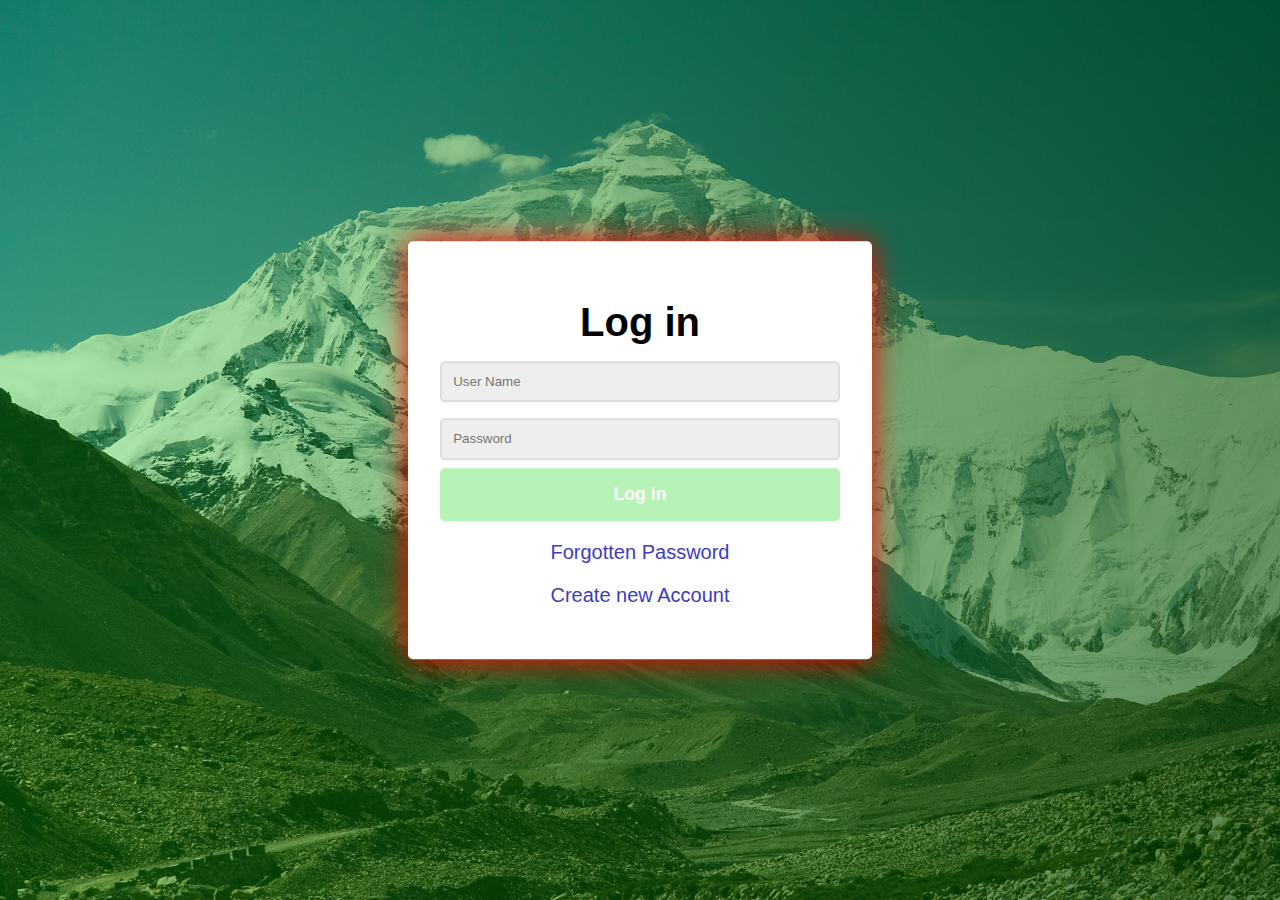
<file: index.html>
<!DOCTYPE html>
<html lang="en">
<head>
    <meta charset="UTF-8">
    <meta name="viewport" content="width=device-width, initial-scale=1.0">
    <title>Document</title>
    <link rel="stylesheet" href="style.css">
    
    <body>
    

  <div class="container">
    <form action="" class="action">
      <h1 class="form__title">Log in</h1>
      <div class="form__message form__message-error"></div>
      <div class="form__input--group">
        <input type="text" class="form_input" autofocus placeholder="User Name">
        <div class="form__input-error-message"></div> 
      </div>
      <div class="form__message form__message-error"></div>
      <div class="form__input--group">
        <input type="password" class="form_input"  placeholder="Password">
        <div class="form__input-error-message"></div> 
      </div>
      <button class="form__button">Log in</button>
      <p class="form__text">
        <a href="forgotpass.html" class="form__link">Forgotten Password </a>
      </p>
      <p class="form__text">
        <a href="register.html" class="form__link">Create new Account</a>
      </p>
    </form>

  </div>
</body>
</html>
</file>
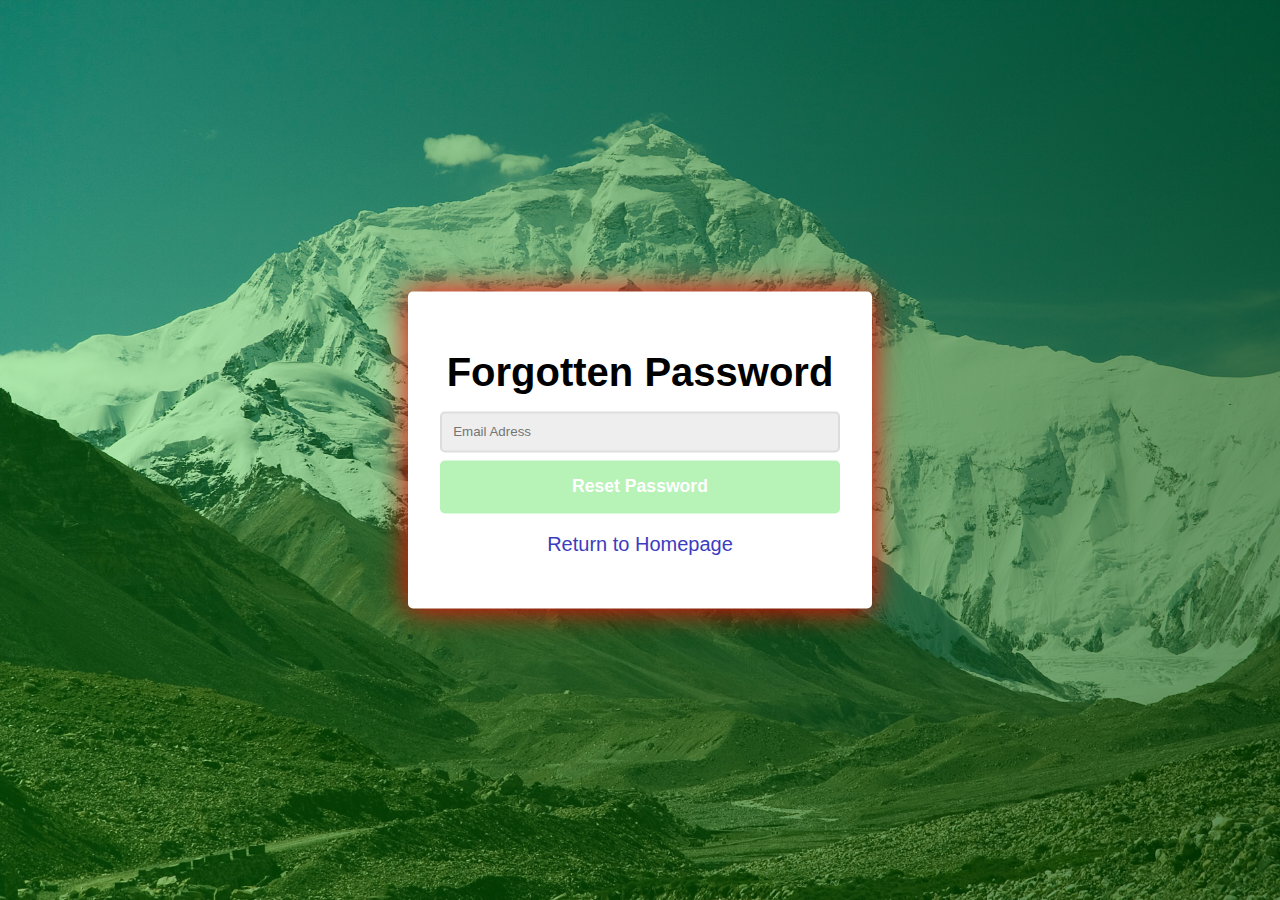
<file: forgotpass.html>
<!DOCTYPE html>
<html lang="en">
<head>
    <meta charset="UTF-8">
    <meta name="viewport" content="width=device-width, initial-scale=1.0">
    <title>Document</title>
    <link rel="stylesheet" href="style.css">

    <body>
    

  <div class="container">
    <form action="" class="action">
      <h1 class="form__title">Forgotten Password</h1>
      <div class="form__message form__message-error"></div>
      <div class="form__input--group">
        <input type="email" class="form_input" autofocus placeholder="Email Adress">
        <div class="form__input-error-message"></div> 
      </div>
      
      <button class="form__button">Reset Password</button>
      
      <p class="form__text">
        <a href="index.html" class="form__link">Return to Homepage</a>
      </p>
    </form>

  </div>
</body>
</html>
</file>
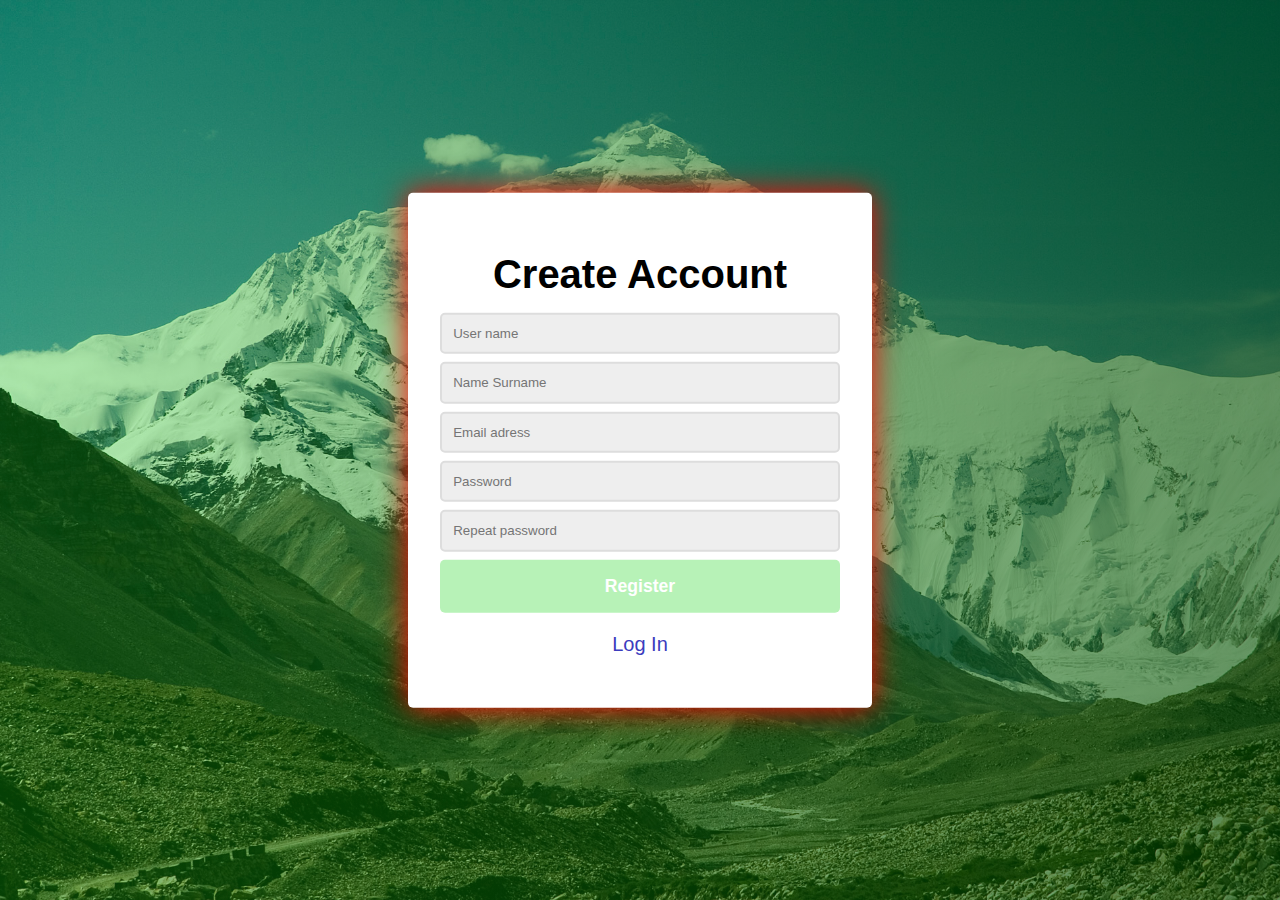
<file: register.html>
<!DOCTYPE html>
<html lang="en">
<head>
    <meta charset="UTF-8">
    <meta name="viewport" content="width=device-width, initial-scale=1.0">
    <title>Document</title>
    <link rel="stylesheet" href="style.css">

    <body>
    

  <div class="container">
    <form action="" class="action">
      <h1 class="form__title">Create Account</h1>
      <div class="form__message form__message-error"></div>
      <div class="form__input--group">
        <input type="text" class="form_input" autofocus placeholder="User name">
        <div class="form__input-error-message"></div> 
      </div>
      <div class="form__input--group">
        <input type="text" class="form_input" placeholder="Name Surname">
        <div class="form__input-error-message"></div> 
      </div>
      <div class="form__input--group">
        <input type="email" class="form_input" placeholder="Email adress">
        <div class="form__input-error-message"></div> 
      </div>
      <div class="form__input--group">
        <input type="password" class="form_input"  placeholder="Password">
        <div class="form__input-error-message"></div> 
      </div>
      <div class="form__input--group">
        <input type="password" class="form_input"  placeholder="Repeat password">
        <div class="form__input-error-message"></div> 
      </div>
      <button class="form__button">Register</button>
      <p class="form__text">
        <a href="index.html" class="form__link">Log In</a>
      </p>
    </form>

  </div>
</body>
</html>
</file>
<file: style.css>
:root{
    --color-primary: rgba(51, 119, 68, 0.7) ;
    --color-primary: rgba(7, 68, 26) ;
    --color-secondary: rgba(60, 60, 190);
    --color-error: rgb(210, 40, 40,);    
    --color-success: rgba(230, 209, 25, 0.835);
    --border-radius: 5px;


       --bg-color-primary: rgba(16, 212, 16, 0.3);
       --bg-color-primary-dark: rgba(1, 82, 1, 0.6);

       

       --transition-time: .4s;

       --regular-font-size: 20px;
       --mobile-font-size: 15px;

       --box-shadow: 0 0 30px red;

       --input-padding: 0.7rem;

       --input-regular-border: 2px solid #ddd;



}
body{
    background: linear-gradient(to right, var(--bg-color-primary), var(--bg-color-primary-dark)), url(mountain.jpg);
    background-attachment: fixed;
    background-size: cover;
    height: 100vh;
    margin: 0;
    font-size: var(--regular-font-size);
    position: relative;


}
.container{
    background-color: white;
    width: 400px;
    max-width: 400px;
    max-height: 600px;
    box-shadow: var(--box-shadow);
    border-radius: var(--border-radius);
    padding: 2rem;
    font-family: Arial, Helvetica, sans-serif;
    

    position: absolute;
    left: 50%;
    top: 50%;
    transform: translate(-50%,-50%);
}

.form__title{
    text-align: center;
    margin-bottom: 1rem;
}
.form__message{
    text-align: center;
    margin-bottom: 1rem;
}
.form__message-error{
    color: var(--bg-color-primary);
}
.form_input{
    width: 100%;
    padding: 0.7rem;
    box-sizing: border-box;
    border-radius: var(--border-radius);
    outline: none;
    border: var(--input-regular-border);
    background-color: #eee;
    transition: background .3s, border-color .3s;
    
}
.form__input:focus{
    border-color: var(--color-primary);
    background-color: #fff;

}
.form__input-error-message{
    margin-top: .5rem;
    font: 0.85rem;
    color: var(--color-error) ;
}
.form__button{
    width:100%;
    padding: 1rem 2rem;
    font-weight: bold;
    color: #fff;
    background-color: var(--bg-color-primary);
    border-radius: var(--border-radius);
    outline: none;
    border: none;
    font-size: 1.1rem;
}
.form__button:hover{
    background-color: var(--bg-color-primary-dark);
}
.form__button:active{
    scale: 0.95;
}
.form__text{
    text-align: center;

}
.form__link{
    color: var(--color-secondary);
    text-decoration: none;
    cursor: pointer;

}
.form__link:hover{
    text-decoration: underline;
}
.form > *:first-child{
    margin-top: 0;
}
.form > *:last-child{
    margin-bottom: 0;
}
</file>
